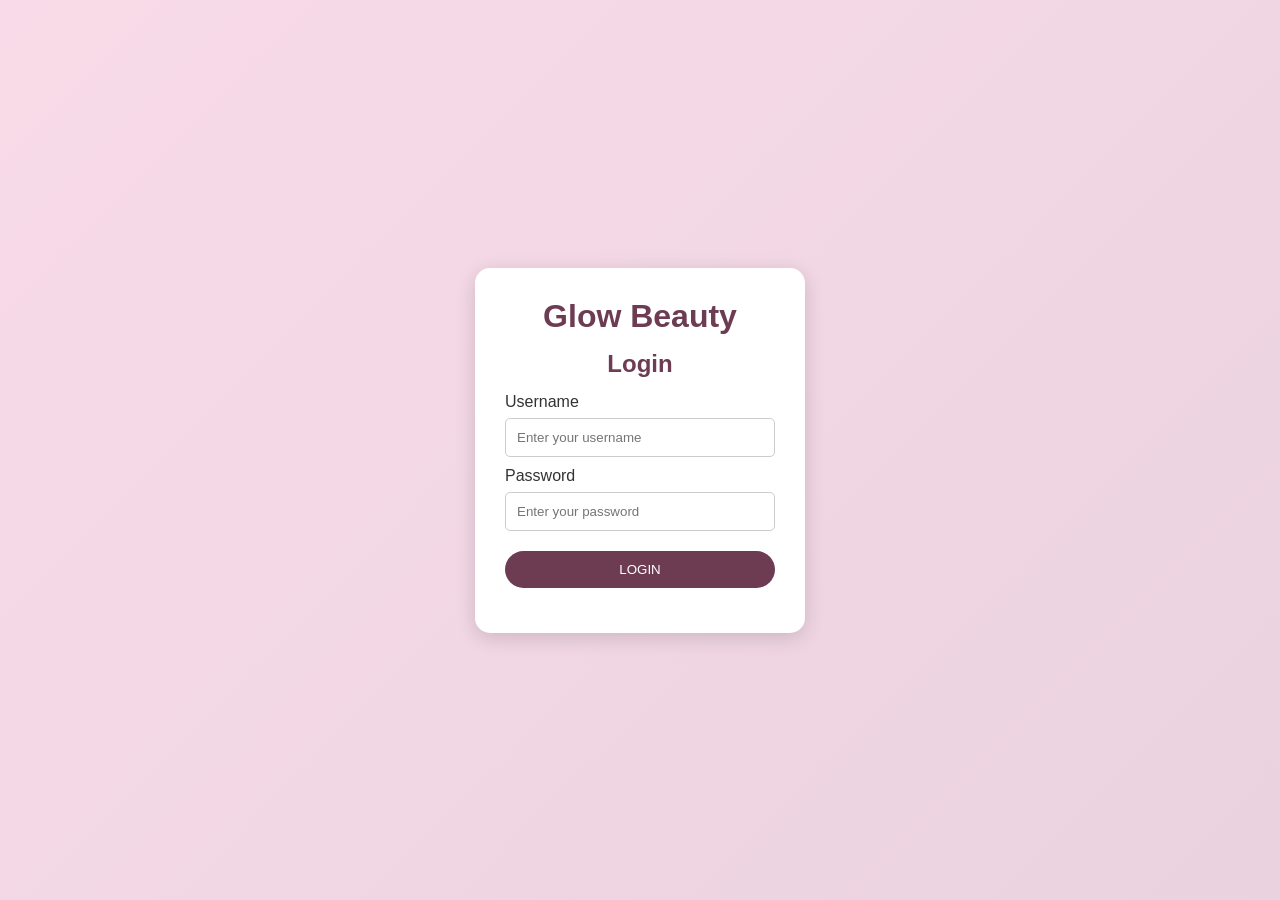
<file: login.html>
<!DOCTYPE html>
<html lang="en">

<head>

    <meta charset="UTF-8">

    <meta
        name="viewport"
        content="width=device-width, initial-scale=1.0"
    >

    <title>Login - Glow Beauty</title>

    <link rel="stylesheet" href="style.css">

</head>


<body class="login-page">


    <div class="login-box">

        <h1>
            Glow Beauty
        </h1>

        <h2>
            Login
        </h2>


        <form id="loginForm">

            <label>
                Username
            </label>

            <input
                id="username"
                type="text"
                placeholder="Enter your username"
            >


            <label>
                Password
            </label>

            <input
                id="password"
                type="password"
                placeholder="Enter your password"
            >


            <button type="submit">
                LOGIN
            </button>


            <p id="loginMessage"></p>

        </form>

    </div>



    <script>

        const loginForm =
            document.getElementById("loginForm");


        loginForm.addEventListener(
            "submit",
            function(event) {

                event.preventDefault();


                const username =
                    document.getElementById("username").value;


                const password =
                    document.getElementById("password").value;


                const message =
                    document.getElementById("loginMessage");


                if (
                    username === "" ||
                    password === ""
                ) {

                    message.innerHTML =
                        "Please enter username and password.";

                    return;

                }


                localStorage.setItem(
                    "userName",
                    username
                );


                message.innerHTML =
                    "Login successful!";


                setTimeout(
                    function() {

                        window.location.href =
                            "index.html";

                    },
                    700
                );

            }
        );

    </script>


</body>

</html>
</file>
<file: style.css>
* {
    margin: 0;
    padding: 0;
    box-sizing: border-box;
    scroll-behavior: smooth;
}


body {
    font-family: Arial, sans-serif;
    background-color: #fff8fb;
    color: #333;
}


/* HEADER */

.top {

    background-color: #6d3b52;

    color: white;

    padding: 18px 7%;

    display: flex;

    justify-content: space-between;

    align-items: center;
}


.logo {

    font-size: 24px;

    font-weight: bold;
}


.account a {

    color: white;

    text-decoration: none;
}


.middle {

    background-color: #f9dbe8;

    padding: 18px 7%;

    display: flex;

    justify-content: center;

    align-items: center;

    gap: 25px;
}


.search-box {

    width: 70%;

    display: flex;
}


.search-box input {

    width: 90%;

    padding: 12px;

    border: 1px solid #ccc;

    outline: none;
}


.search-box button {

    width: 55px;

    border: 1px solid #ccc;

    background-color: white;

    cursor: pointer;
}


.cart {

    font-size: 25px;
}


.cart span {

    background-color: #e75480;

    color: white;

    border-radius: 50%;

    padding: 3px 7px;

    font-size: 14px;
}


/* NAVIGATION */

nav {

    background-color: #6d3b52;

    padding: 12px;

    position: relative;
}


nav ul {

    list-style: none;

    display: flex;

    justify-content: center;

    gap: 45px;
}


nav a {

    color: white;

    text-decoration: none;

    font-size: 17px;
}


nav a:hover {

    color: #ffd1e1;
}


.menu-btn,
.close-btn {

    display: none;
}


/* MAIN */

.welcome {

    text-align: center;

    padding: 45px 20px;
}


.welcome h1 {

    color: #6d3b52;

    margin-bottom: 10px;
}


.welcome p {

    color: #777;
}


#products {

    padding: 20px 7%;
}


#products h2 {

    text-align: center;

    color: #6d3b52;

    margin-bottom: 25px;
}


/* PRODUCTS */

.products-container {

    display: flex;

    flex-wrap: wrap;

    justify-content: center;
}


.card {

    width: 250px;

    background-color: white;

    margin: 15px;

    border-radius: 15px;

    overflow: hidden;

    box-shadow: 0 3px 12px rgba(0,0,0,0.12);

    transition: 0.3s;
}


.card:hover {

    transform: translateY(-5px);
}


.card img {

    width: 100%;

    height: 230px;

    object-fit: cover;
}


.card-content {

    padding: 15px;

    text-align: center;
}


.card-content h3 {

    color: #6d3b52;

    margin-bottom: 8px;
}


.price {

    font-weight: bold;

    margin-bottom: 12px;
}


.add-btn {

    width: 80%;

    padding: 10px;

    border: none;

    border-radius: 20px;

    background-color: #6d3b52;

    color: white;

    cursor: pointer;
}


.add-btn:hover {

    background-color: #e75480;
}


.sorry {

    width: 100%;

    text-align: center;

    font-size: 25px;

    color: #999;

    padding: 40px;
}


/* LOGIN */

.login-page {

    min-height: 100vh;

    display: flex;

    justify-content: center;

    align-items: center;

    background: linear-gradient(
        135deg,
        #f9dbe8,
        #ead2df
    );
}


.login-box {

    width: 330px;

    background-color: white;

    padding: 30px;

    border-radius: 15px;

    box-shadow: 0 5px 20px rgba(0,0,0,0.15);
}


.login-box h1,
.login-box h2 {

    text-align: center;

    color: #6d3b52;

    margin-bottom: 15px;
}


.login-box label {

    display: block;

    margin-top: 10px;
}


.login-box input {

    width: 100%;

    padding: 11px;

    margin-top: 7px;

    border: 1px solid #ccc;

    border-radius: 5px;
}


.login-box button {

    width: 100%;

    margin-top: 20px;

    padding: 11px;

    border: none;

    border-radius: 20px;

    background-color: #6d3b52;

    color: white;

    cursor: pointer;
}


#loginMessage {

    text-align: center;

    margin-top: 15px;
}


/* RESPONSIVE */

@media (max-width: 700px) {

    .top {

        padding: 15px;

        flex-direction: column;

        gap: 10px;
    }


    .middle {

        padding: 15px;
    }


    .search-box {

        width: 90%;
    }


    .menu-btn {

        display: block;

        margin: auto;

        background: none;

        color: white;

        border: 2px solid white;

        padding: 6px 10px;

        font-size: 20px;

        cursor: pointer;
    }


    nav ul {

        display: none;

        flex-direction: column;

        gap: 0;

        position: absolute;

        top: 0;

        left: 0;

        width: 100%;

        background-color: #6d3b52;

        padding: 20px;

        z-index: 10;
    }


    nav ul.show {

        display: flex;
    }


    nav li {

        padding: 12px;

        text-align: center;
    }


    .close-btn {

        display: block;

        margin-left: auto;

        background: none;

        border: none;

        color: white;

        font-size: 20px;

        cursor: pointer;
    }


    .card {

        width: 85%;

        max-width: 300px;
    }


    .card img {

        height: 250px;
    }

}
</file>
